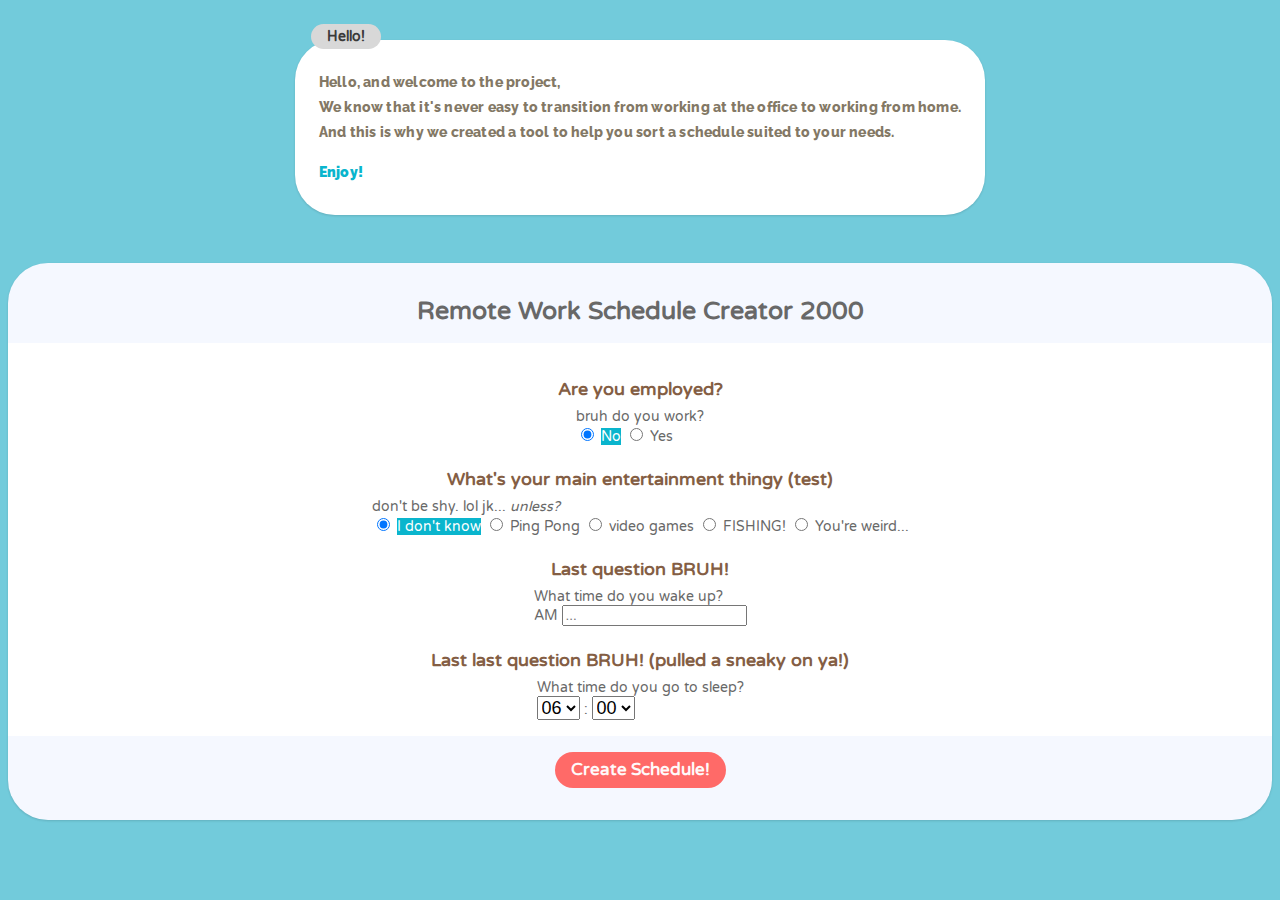
<file: bases.html>
<!doctype html>

<html lang="en">

<head>
  <meta charset="utf-8">
  <meta name="viewport" content="width=device-width, initial-scale=1">
  <title>Schedule Generator</title>
  <meta name="description" content="AI-Generated schedule - COVID-19 edition">
  <meta name="author" content="cjaimes - mwane - gsmets">
  <meta name="theme-color" content="#def2d9">
  <link rel="stylesheet" href="css/styles.css">
</head>


<body id="body">

    <div class="dialog-box">
        <h2 class="dialog-box__name">Hello!</h2>
        <p>Hello, and welcome to the project,<br>
            We know that it's never easy to transition from working at the office to working from home.<br>
            And this is why we created a tool to help you sort a schedule suited to your needs.
        </p>
        <p><b>Enjoy!</b></p>
    </div>
    <!-- CREATE YOUR SCHEDULE square starts here -->
    <div class="phone">
        <h1>Remote Work Schedule Creator 2000</h1>
        <div class="phone-center">

            <form id="form_1">

                <!-- QUESTION 1 -->

                <div class="form__row">
                    <h6 class="do_you_work">Are you employed?</h6>
                    <div class="input__group">
                        <label>bruh do you work?</label>
                        <div class="input__radio-buttons">
                            <input type="radio" id="work-radio-no" name="work" value="false" checked="">
                            <label for="work-radio-no" data-i18n="work.no">No</label>
                            <input type="radio" id="work-radio-yes" name="work" value="true">
                            <label for="work-radio-yes" data-i18n="work.yes">Yes</label>
                        </div>
                    </div>

                </div>
        
                <!-- QUESTION 2 -->

                <div class="form__row">
                    <h6>What's your main entertainment thingy (test)</h6>
                    <div class="input__group">
                        <label for="">don't be shy. lol jk... <i>unless?</i></label>
                        <div class="input__radio-buttons">
                            <input type="radio" id="hobbie-radio-unknown" name="hobbie" value="-1" checked="">
                            <label for="hobbie-radio-unknown">I don't know</label>
                            <input type="radio" id="hobbie-radio-Ping.Pong" name="hobbie" value="0">
                            <label for="hobbie-radio-Ping.Pong">Ping Pong</label>
                            <input type="radio" id="hobbie-radio-Games" name="hobbie" value="3">
                            <label for="hobbie-radio-Games">video games</label>
                            <input type="radio" id="hobbie-radio-lol" name="hobbie" value="1">
                            <label for="hobbie-radio-lol">FISHING!</label>
                            <input type="radio" id="hobbie-radio-weird" name="hobbie" value="2">
                            <label for="hobbie-radio-weird">You're weird...</label>
                        </div>
                    </div>
                </div>
        
                <!-- QUESTION 3 -->

                <div class="form__row">
                    <h6>Last question BRUH!</h6>
                    <div class="input__group">
                        <label for="wakeup">What time do you wake up?</label>
                        <div class="input__group">
                            <label data-i18n="times.morning" for="sell_4">AM</label>
                            <input type="number" pattern="\d*" id="sell_4" placeholder="...">
                        </div>
                    </div>
                </div>

                <!-- QUESTION 4 -->

                <div class="form__row">
                    <h6>Last last question BRUH! (pulled a sneaky on ya!)</h6>
                    <div class="input__group">
                        <label for="wakeup">What time do you go to sleep?</label>
                        <div class="hourInput">
                            <select id="sleep-h" class="selectHours" name="hours">
                                <!-- This HTML is filled by makeHourInputs() -->
                            </select>
                            :
                            <select id="sleep-m" class="selectMinutes" name="minutes">
                                <!-- This HTML is filled by makeHourInputs() -->
                            </select>
                        </div>
                    </div>
                </div>
            </form>

            <!-- The form_2 below is displayed by nextStep() function when the button is clicked (and form_1 above is hidden) -->

            <div id="form_2" style="display: none">
               <img src="images/knuckles.jpeg" alt="u do not kno da wae">
               <p>front end works! wouhou.</p>
            </div>
        </div>
     <button type="button" id="create-button" class="button" name="action">Create Schedule!</button>

     <script type="text/javascript" src="js/front.js"></script>
</body>
</html>
</file>
<file: css/styles.css>
@import url('https://fonts.googleapis.com/css2?family=Raleway:wght@800&family=Varela+Round&display=swap');

html {
  font-size: 14px;
  background: #72cbdb;
  background-size: 30px 30px;
  background-position: 0 0, 15px 15px;

}

body {
  display: flex;
  flex-direction: column;
  align-items: center;
  justify-content: center;
  font-family: 'Varela Round', sans-serif;
}

h1 {
  text-align: center;
  font-size: 1.8rem;
}

h2 {
  text-align: center;
  font-size: 1.6rem;
}

.phone {
  width: 100%;
  max-width: 1400px;
  box-sizing: border-box;
  margin: 16px auto;
  border-radius: 40px;
  padding: 16px 0px;
  padding-bottom: 16px;
  background: #F5F8FF;
  color: #686868;
  overflow: hidden;
  box-shadow: 0 1px 3px rgba(0, 0, 0, 0.06), 0 1px 2px rgba(0, 0, 0, 0.08);
}

.phone-center {
  background: white;
  display: flex;
  flex-direction: column;
  align-items: center;
}

form {
    margin-top: 2em;
}

.dialog-box {
  background: white;
  box-sizing: border-box;
  padding: 16px 24px;
  margin: 32px auto;
  position: relative;
  border-radius: 40px;
  max-width: 800px;
  box-shadow: 0 1px 3px rgba(0, 0, 0, 0.06), 0 1px 2px rgba(0, 0, 0, 0.08);
}

.dialog-box-lng {
  text-align: center;
}

.dialog-box-lng p,
.dialog-box-lng select {
  display: inline;
}

.dialog-box-lng select {
  font-size: 1rem;
  padding: 4px;
  font-weight: bold;
  border-radius: 4px;
  border-color: #DEF2D9;
  color: #837865;
  cursor: pointer;
  
}

.dialog-box-lng select:hover {
  background-color: #EBFEFD;
  border-color: #5ECEDB;
  box-shadow: 0 2px 4px rgba(0, 0, 0, 0.16);
}

.dialog-box-lng select:focus {
  outline: none;
}

.dialog-box p {
  font-family: 'Raleway', sans-serif;
  font-weight: 800;
  font-size: 1rem;
  color: #837865;
  letter-spacing: 0.2px;
  line-height: 1.8rem;
}

.dialog-box b,
.dialog-box a {
  color: #0AB5CD;
  
}

.dialog-box i {
  font-style: normal;
  color: #aaa;
}

.dialog-box a:hover {
  color: #5ECEDB
}

.dialog-box .dialog-box__name {
  position: absolute;
  left: 16px;
  top: -28px;
  font-size: 1rem;
  color: #3a3a3a;
  padding: 4px 16px;
  background: #d8d8d8;
  border-radius: 40px;
}

.input__form {
  background: white;
  display: flex;
  flex-direction: column;
  padding: 16px;
  align-items: center;
}

.form__row {
  display: flex;
  flex-wrap: wrap;
  margin-bottom: 16px;
  justify-content: center;
  align-items: center;
}

.form__row h6 {
  width: 100%;
  display: block;
  font-weight: 800;
  font-size: 1.25rem;
  margin: 8px auto;
  color: #845E44;
  text-align: center;
}

.form__flex-wrap {
  margin-top: 8px;
  display: flex;
  flex-wrap: wrap;
  width: 100%;
  max-width: 1080px;
  justify-content: center;
}


.form__flex-wrap .input__group label {
  margin-left: 0px;
  margin-bottom: 8px;
}

input[type=text]:placeholder-shown {
  background: #f3f3f3;
}

input[type=text]:not(:placeholder-shown) {
  background: transparent;
  color: #0AB5CD;
}

input[type=text]:placeholder-shown:hover {
  cursor: pointer;
  transform: scale(1.1);
  transition: 0.2s all;
  box-shadow: 0 1px 6px rgba(0, 0, 0, 0.05), 0 3px 6px rgba(0, 0, 0, 0.09);
}

input[type=text]:focus {
  outline: none;
  transform: scale(1.1);
  transition: 0.2s all;
  background: white;
  box-shadow: 0 1px 6px rgba(0, 0, 0, 0.05), 0 3px 6px rgba(0, 0, 0, 0.09);
}

input[type=text]:focus::placeholder {
  opacity: 0;
}

input[type=text] {
  width: 200px;
  text-align: center;
}

input[type=text]:disabled {
  background: inherit;
}

input[type=text]:disabled:hover {
  box-shadow: none;
  transform: none;
  cursor: default;
}

input::-webkit-outer-spin-button,
input::-webkit-inner-spin-button {
  -webkit-appearance: none;
  margin: 0;
}

input[type=text] {
  -moz-appearance: textfield;
}


.input__radio-buttons input[type="radio"]:checked+label {
  background: #0AB5CD;
  color: #FFF;
}

.button {
  color: #fff9f9;
  font-family: inherit;
  font-weight: bold;
  padding: 8px 16px;
  border-width: 0px;
  border-radius: 40px;
  background: #ff6a68;
  font-size: 1.2rem;
  
  position: relative;
  margin: 16px auto;
  display: block;
}

.button_waiting {
  color: #fff9f9;
  font-family: inherit;
  font-weight: bold;
  padding: 8px 16px;
  border-width: 0px;
  border-radius: 40px;
  background: #c99811;
  font-size: 1.2rem;
  
  position: relative;
  margin: 16px auto;
  display: block;
}

.button_valid {
  color: #fff9f9;
  font-family: inherit;
  font-weight: bold;
  padding: 8px 16px;
  border-width: 0px;
  border-radius: 40px;
  background: #1ecf62;
  font-size: 1.2rem;
  
  position: relative;
  margin: 16px auto;
  display: block;
}

.button_valid:hover {
  transform: scale(1.1);
  cursor: pointer;
  opacity: 1;
  box-shadow: 0 1px 6px rgba(0, 0, 0, 0.05), 0 3px 6px rgba(0, 0, 0, 0.09);
  transition: 0.2s all;
}

.button:hover {
  transform: scale(1.1);
  cursor: pointer;
  opacity: 1;
  box-shadow: 0 1px 6px rgba(0, 0, 0, 0.05), 0 3px 6px rgba(0, 0, 0, 0.09);
  transition: 0.2s all;
}

button:focus {outline:0;}

select:focus {outline:0;}

.button.button--reset {
  color: #E45B5B;
}

select {
  font-size: large;
}

#overlay {
  position: fixed; /* Sit on top of the page content */
  display: none; /* Hidden by default */
  width: 100%; /* Full width (cover the whole page) */
  height: 100%; /* Full height (cover the whole page) */
  top: 0;
  left: 0;
  right: 0;
  bottom: 0;
  background-color: rgba(0,0,0,0.5); /* Black background with opacity */
  z-index: 2; /* Specify a stack order in case you're using a different order for other elements */
  cursor: pointer; /* Add a pointer on hover */
}

.overlay-buttons {
  text-align: center;
}

.overlay-buttons .button {
  margin: 5px;
}



.hidden, .hidden:hover {
  transition: opacity 1s ease-out;
  opacity: 0;
  overflow: hidden;
}
.visible {
  transition: opacity 1s ease-out;
  opacity: 1;
}
</file>
